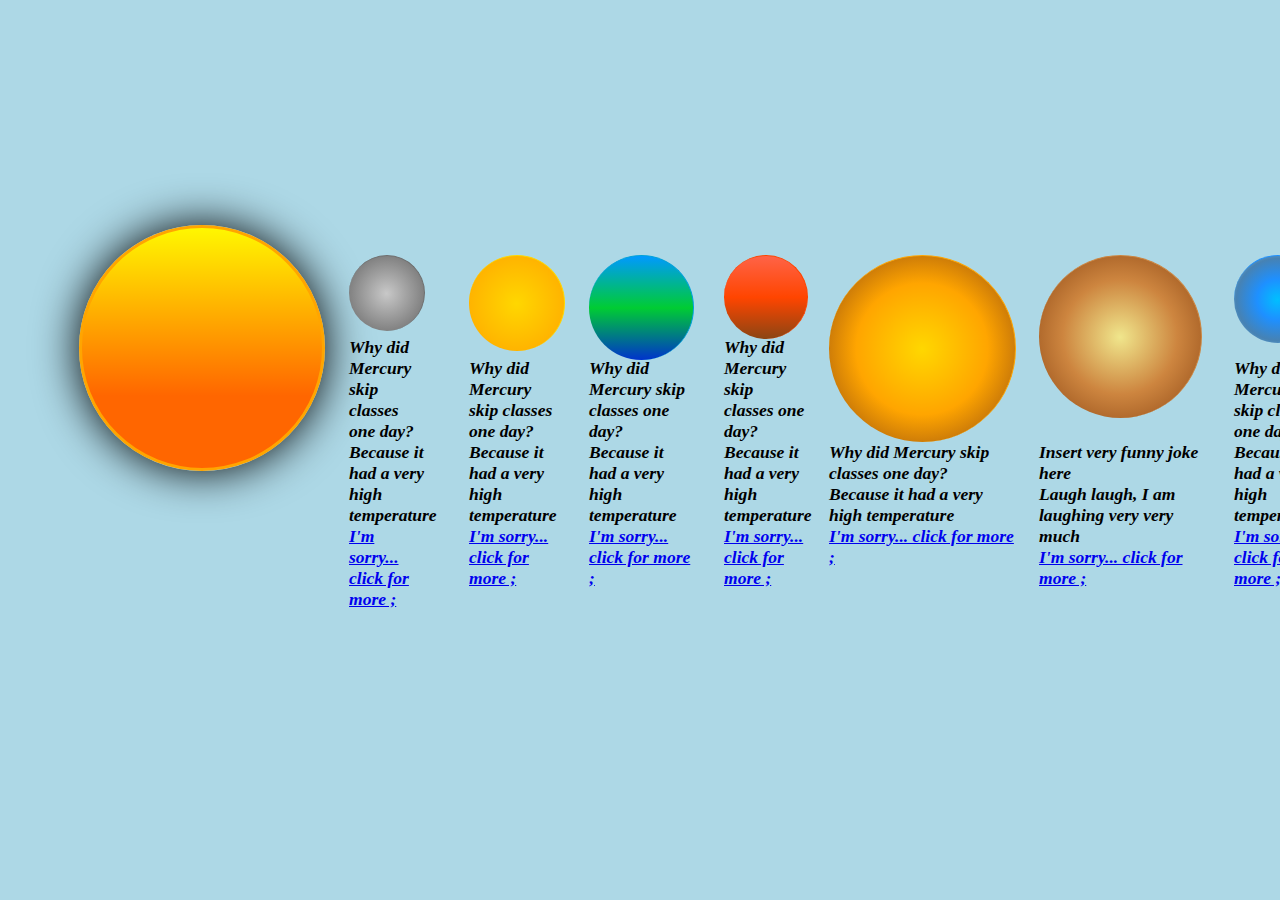
<file: index.html>
<!DOCTYPE html>
<html>
    <head>
        <link rel="stylesheet" type= "text/css" href="daytime.css">
        <title><em>The 8 Underworlds</em></title>
        <style>
            body {
                margin: 0;
                height: 100vh;
                display: flex;
                align-items: center;
                justify-content: center;
                overflow: hidden;
            }
            .container{
                font-size: 15px;
                width: 90%;
                height: 48em;
                position: relative;
                top: 10vh;
            }
    
            .sun {
                position: absolute;
                top: 3em;
                left: 1em;
                width: 16em;
                height: 16em;
                animation: rotate;
                animation-duration: 2000s;
                background: linear-gradient(to bottom, rgba(255, 247, 0, 1) 0%, rgba(255, 102, 0, 1) 70%);
                border-radius: 50%;
                border: 0.2em solid #FFA500;
            }

            .mercury, .venus, .earth, .mars, .jupiter, .saturn, .uranus, .neptune{
                position: absolute;
                border-style: solid;
                border-width: 0.1em 0.1em 0 0;
                border-radius: 50%;
                top: 5em; /* This adjust the planets distance from the sun*/
                left: 9em;
            }

            .mercury{
                width: 5em; 
                height: 5em;
                animation: orbit;
                animation-duration: 20s;
                animation-timing-function: linear;
                background: radial-gradient(circle at 50% 50%, #C8C8C8, #646464);
                transform: translateX(10em);
                border-color: #6E6E6E;
            }

            .venus{
                width: 6.3em; /*This adjusts the planet's size, relative to its actual size*/
                height: 6.3em;
                animation: orbit;
                animation-duration: 27s;
                animation-timing-function: linear;
                background: radial-gradient(circle at 50% 50%, #FFD700, #FFA500);
                transform: translateX(18em);
                border-color: #FFD700;
            }

            .earth{
                width: 6.9em; 
                height: 6.9em;
                animation: orbit;
                animation-duration: 30s;
                animation-timing-function: linear;
                background: linear-gradient(to bottom, #0099FF, #00CC33, #0033CC);
                transform: translateX(26em);
                border-color: #00A1D9;
            }

            .mars{
                width: 5.5em;
                height: 5.5em;
                animation: orbit;
                animation-duration: 36s;
                animation-timing-function: linear;
                background: linear-gradient(to bottom, #FF6347, #FF4500, #8B4513);
                transform: translateX(35em);
                border-color: #FF4500;
            }

            .jupiter{
                width: 12.4em;
                height: 12.4em;
                animation: orbit;
                animation-duration: 62s;
                animation-timing-function: linear;
                background: radial-gradient(circle at 50% 50%, #FFD700, #FFA500, #8B4513);
                transform: translateX(42em);
                border-color: #FFA500;
            }

            .saturn{
                width: 10.8em;
                height: 10.8em;
                animation: orbit;
                animation-duration: 75s;
                animation-timing-function: linear;
                background: radial-gradient(circle at 50% 50%, #F0E68C, #CD853F, #8B4513);
                transform: translateX(56em);
                border-color: #CD853F;
            }

            .uranus{
                width: 5.8em;
                height: 5.8em;
                animation: orbit;
                animation-duration: 90s;
                animation-timing-function: linear;
                background: radial-gradient(circle at 50% 50%, #00BFFF, #1E90FF, #4682B4, #87CEFA);
                transform: translateX(69em);
                border-color: #1E90FF;
            }

            .neptune{
                width: 5.2em;
                height: 5.2em;
                animation: orbit;
                animation-duration: 110s;
                animation-timing-function: linear;
                background: radial-gradient(circle at 50% 50%, #0000FF, #000080, #4169E1, #6495ED);
                transform: translateX(77em);
                border-color: #000080;
            }

            @keyframes rotate{ /*This makes the planets rotate*/
                to{
                    transform: rotate(360deg);
                }
            }

            @keyframes orbit{
                to{
                    transform: rotate(360deg);

                }
            }
        </style>
    </head>
    <body>
        <div class ="container">
            <div class= "sun"></div>
            <div class="mercury">
                <h3><em><br><br><br>Why did Mercury skip classes one day? <br> 
                    Because it had a very high temperature<br>
                    <a href="https://www.youtube.com/watch?v=dQw4w9WgXcQ" target="_blank"> 
                        I'm sorry... click for more ;</a></em></h3>
            </div>            
            
            <div class="venus">
                <h3><em><br><br><br><br>Why did Mercury skip classes one day? <br> 
                    Because it had a very high temperature<br>
                    <a href="https://www.youtube.com/watch?v=dQw4w9WgXcQ" target="_blank"> 
                        I'm sorry... click for more ;</a></em></h3>
            </div>
            
            <div class="earth">
                <h3><em><br><br><br><br>Why did Mercury skip classes one day? <br> 
                    Because it had a very high temperature<br>
                    <a href="https://www.youtube.com/watch?v=dQw4w9WgXcQ" target="_blank"> 
                        I'm sorry... click for more ;</a></em></h3>
            </div>
           
            <div class="mars">
                <h3><em><br><br><br>Why did Mercury skip classes one day? <br> 
                    Because it had a very high temperature<br>
                    <a href="https://www.youtube.com/watch?v=dQw4w9WgXcQ" target="_blank"> 
                        I'm sorry... click for more ;</a></em></h3>
            </div>
           
            <div class="jupiter">
                <h3><em><br><br><br><br><br><br><br><br>Why did Mercury skip classes one day? <br> 
                    Because it had a very high temperature<br>
                    <a href="https://www.youtube.com/watch?v=dQw4w9WgXcQ" target="_blank"> 
                        I'm sorry... click for more ;</a></em></h3>
            </div>
            
            <div class="saturn">
                <h3><em><br><br><br><br><br><br><br><br>Insert very funny joke here <br> 
                    Laugh laugh, I am laughing very very much<br>
                    <a href="https://www.youtube.com/watch?v=dQw4w9WgXcQ" target="_blank"> 
                        I'm sorry... click for more ;</a></em></h3>
            </div>
           
            <div class="uranus">
                <h3><em><br><br><br><br>Why did Mercury skip classes one day? <br> 
                Because it had a very high temperature<br>
                <a href="https://www.youtube.com/watch?v=dQw4w9WgXcQ" target="_blank"> 
                    I'm sorry... click for more ;</a></em></h3>
            </div>
            
            <div class="neptune">
                <h3><em><br><br><br>Why did Mercury skip classes one day? <br> 
                    Because it had a very high temperature<br>
                    <a href="https://www.youtube.com/watch?v=dQw4w9WgXcQ" target="_blank"> 
                        I'm sorry... click for more ;</a></em></h3>
            </div>
        </div>
    </body>
</html>
</file>
<file: daytime.css>
body{
    background-color: lightblue;
    color: black;
}
.sun{
    box-shadow: 0 0 3em black;
}

.mercury, .venus, .earth, .mars, .jupiter, .saturn, .uranus, .neptune{
    border-color: black transparent transparent transparent;
}
</file>
